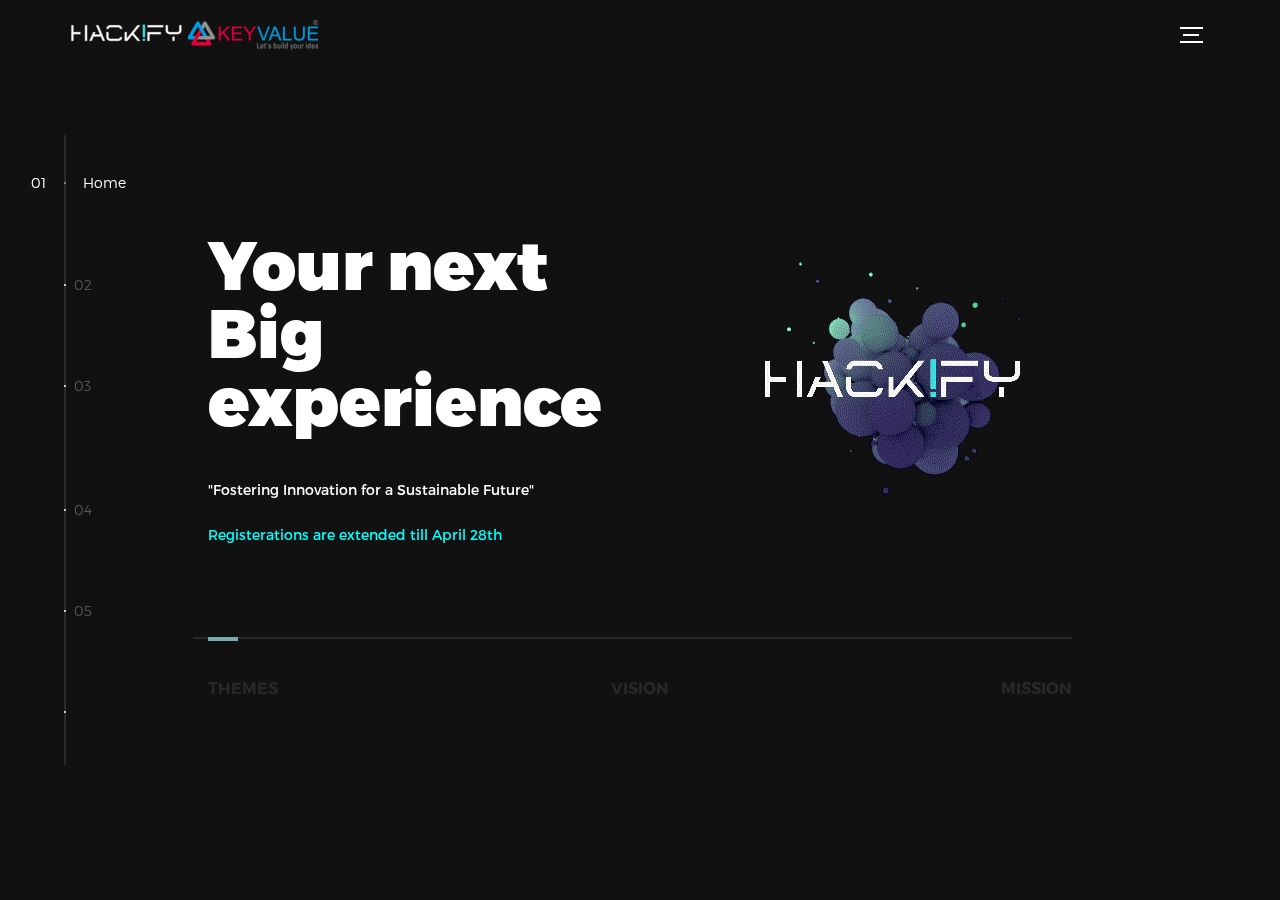
<file: index.html>
<!DOCTYPE html>
<html lang="en">
<head>
  <title>Hackify</title>
  <meta charset="utf-8">
  <meta name="viewport" content="width=device-width, initial-scale=1.0, maximum-scale=1.0, user-scalable=no" />
  <meta http-equiv="X-UA-Compatible" content="IE=edge">
  <link rel="stylesheet" href="assets/css/main.css">
  <link rel="stylesheet" href="assets/styles.css">
  <link rel="icon" href="assets/img/hackify-favicon.png" type="image/x-icon">
  <style>
    /* Add responsive styles here */
    @media (max-width: 767px) {
      .intro--banner img {
        display: none;
      }
      .intro--banner h1 {
        font-size: 2rem;
      }
      .intro--banner span {
        font-size: 1rem;
      }
      .work--lockup .slider {
        flex-direction: column;
      }
      .slider--item {
        width: 100%;
      }
      .about--banner img {
        display: none;
      }
      .contact--lockup {
        flex-direction: column;
      }
      .modal {
        width: 100%;
        margin-bottom: 1rem;
      }
      .time-line {
        width: 100%;
        padding: 1rem;
      }
      .container-a {
        width: 100%;
        padding: 0.5rem;
      }
    }
  </style>
</head>
<body>

<!-- notification for small viewports and landscape oriented smartphones -->
<div class="device-notification">
  <a class="device-notification--logo" href="theme.html">
    <img src="assets/img/hackifylogo.png" alt="Global">
    <p></p>
  </a>
  <p class="device-notification--message">about</p>
</div>
<div class="perspective effect-rotate-left">
  <div class="container"><div class="outer-nav--return"></div>
    <div id="viewport" class="l-viewport">
      <div class="l-wrapper">
        <header class="header">
          <a class="header--logo" href="#0">
            <img src="assets/img/hackifylogo.png" alt="Global">
            <img src="assets/img/ld_keyvalue.png" alt="keyvalue">
            <p></p>
          </a>
          <button class="header--cta cta">FAQ</button>
          <div class="header--nav-toggle">
            <span></span>
          </div>
        </header>
        <nav class="l-side-nav">
          <ul class="side-nav">
            <li class="is-active"><span>Home</span></li>
            <li><span>Sponsors</span></li>
            <li><span>What is Hackify</span></li>
            <li><span>Contact</span></li>
            <li><span>Time line</span></li>
            <li><span>FAQ</span></li>
          </ul>
        </nav>
        <ul class="l-main-content main-content">
          <li class="l-section section section--is-active">
            <div class="intro">
              <div class="intro--banner">
                <h1>Your next<br>Big<br>experience<br></h1>
                <span>"Fostering Innovation for a Sustainable Future"<br><br></span>
                <span style="color: cyan;">Registerations are extended till April 28th<br></span>
                <div 
                class="apply-button" 
                data-hackathon-slug="hacikfy" 
                data-button-theme="light"
                style="height: 44px; width: 312px"
                ></div>
                <img src="assets/img/Project3.gif" alt="Welcome" style="max-width: 100%; max-height: 100%; margin-left: auto; position: absolute;right: 20px; top: 50px;">
              </div>
              <div class="intro--options">
                <a href="theme.html">
                  <h3><Table>THEMES</Table></h3>
                </a>
                <a href="vision.html">
                  <h3>VISION</h3>
                </a>
                <a href="mission.html">
                  <h3>MISSION</h3>
                </a>
              </div>
            </div>
          </li>
          <li class="l-section section">
             <br><br>
            <h1 style="text-align: center;">TITLE SPONSOR</h1>
            <br><br>
              <img src="assets\img\keyvalue-logo (1).png" alt="KEYVALUE LOGO"  style="display: block; margin: 0 auto;">
            <div class="work">
              <h2 style="text-align: center;">SPONSORS</h2>
              <div class="work--lockup">
                <ul class="slider">
                  <li class="slider--item slider--item-left">
                    <a href="#0">
                      <div class="slider--item-image">
                        <img src="assets\img\Devfolio_Logo-White.png" alt="DEVFOLIO LOGO">
                      </div>
                      <p class="slider--item-title"></p>
                      <p class="slider--item-description"></p>
                    </a>
                  </li>
                  <li class="slider--item slider--item-center">
                    <a href="#0">
                      <div class="slider--item-image">
                        <img src="assets\img\Dark.png" alt="POLYGON LOGO">
                      </div>
                      <p class="slider--item-title"></p>
                      <p class="slider--item-description"></p>
                    </a>
                  </li>
                  <li class="slider--item slider--item-right">
                    <a href="#0">
                      <div class="slider--item-image">
                        <img src="assets/img/eth.png" alt="ETHINDIA LOGO">
                      </div>
                      <p class="slider--item-title"></p>
                      <p class="slider--item-description"></p>
                    </a>
                  </li>
                  
                </ul>
                <div class="slider--prev">
                  <svg version="1.1" id="Layer_1" xmlns="http://www.w3.org/2000/svg" xmlns:xlink="http://www.w3.org/1999/xlink" x="0px" y="0px"
                  viewBox="0 0 150 118" style="enable-background:new 0 0 150 118;" xml:space="preserve">
                  <g transform="translate(0.000000,118.000000) scale(0.100000,-0.100000)">
                    <path d="M561,1169C525,1155,10,640,3,612c-3-13,1-36,8-52c8-15,134-145,281-289C527,41,562,10,590,10c22,0,41,9,61,29
                    c55,55,49,64-163,278L296,510h575c564,0,576,0,597,20c46,43,37,109-18,137c-19,10-159,13-590,13l-565,1l182,180
                    c101,99,187,188,193,199c16,30,12,57-12,84C631,1174,595,1183,561,1169z"/>
                  </g>
                  </svg>
                </div>
                <div class="slider--next">
                  <svg version="1.1" id="Layer_1" xmlns="http://www.w3.org/2000/svg" xmlns:xlink="http://www.w3.org/1999/xlink" x="0px" y="0px" viewBox="0 0 150 118" style="enable-background:new 0 0 150 118;" xml:space="preserve">
                  <g transform="translate(0.000000,118.000000) scale(0.100000,-0.100000)">
                    <path d="M870,1167c-34-17-55-57-46-90c3-15,81-100,194-211l187-185l-565-1c-431,0-571-3-590-13c-55-28-64-94-18-137c21-20,33-20,597-20h575l-192-193C800,103,794,94,849,39c20-20,39-29,61-29c28,0,63,30,298,262c147,144,272,271,279,282c30,51,23,60-219,304C947,1180,926,1196,870,1167z"/>
                  </g>
                  </svg>
                </div>
              </div>
            </div>
          </li>
          <li class="l-section section">
            <div class="about">
              <div class="about--banner">
                <h2>What<br>is <br>Hackify<br></h2>
                <a href="theme.html"> <h4>Check out our THEMES</h4>
                  <span>
                    <svg version="1.1" id="Layer_1" xmlns="http://www.w3.org/2000/svg" xmlns:xlink="http://www.w3.org/1999/xlink" x="0px" y="0px" viewBox="0 0 150 118" style="enable-background:new 0 0 150 118;" xml:space="preserve">
                    <g transform="translate(0.000000,118.000000) scale(0.100000,-0.100000)">
                      <path d="M870,1167c-34-17-55-57-46-90c3-15,81-100,194-211l187-185l-565-1c-431,0-571-3-590-13c-55-28-64-94-18-137c21-20,33-20,597-20h575l-192-193C800,103,794,94,849,39c20-20,39-29,61-29c28,0,63,30,298,262c147,144,272,271,279,282c30,51,23,60-219,304C947,1180,926,1196,870,1167z"/>
                    </g>
                    </svg>
                  </span>
                </a>
                <p>
                  <br>
                  In a 36-hour offline event, IEDC MACE's first hackathon, Hackify,<br> gives student changemakers the tools they need to take on real-world problems<br> while encouraging innovation in line with UN SDGs and advancing sustainability and fairness.
                  <br>
                </p>
                <img src="assets/img/about-visual.png" alt="About Us">
              </div>
              <div class="about--options">
                <a href="iedc_mace.html">
                  <h3>IEDC MACE</h3>
                </a>
                <a href="#0">
                  <h3>EVENTS</h3>
                </a>
                <a href="#">
                  <h3>PRIZES</h3>
                </a>
              </div>
            </div>
          </li>
          <li class="l-section section">
            <div class="contact">
              <div class="contact--lockup">
                <div class="modal">
                  <div class="modal--information">
                    <p>LOCATION</p>
<!--                     <a href="mailto:ouremail@gmail.com">ouremail@gmail.com</a>
                    <a href="tel:+919496450365">+91 89 21 65 48 23</a> -->
                  </div>
                  <ul class="modal--options">
                    <li><a href="https://wa.me/9496450365">CONTACT WHATSAPP</a></li>
                    <li><a href="mailto:hackifymace@gmail.com ">CONTACT MAIL</a></li>
                    <li><a href="https://wa.me/9947051737">Contact Us</a></li>
                  </ul>
                </div>
              </div>
            </div>
          </li>
          <li class="l-section section">
            <style>
              .time-line {
                text-align: center;
                justify-content: center;
                margin: auto;
                width: 640px; 
                padding: 250px;
                color: white; 
              }
              </style>
              
            <div class="mapWrapper">
              <h2 style="text-align: center;">Timeline</h2>
              <h2></h2>
              <div class="row"><!--
             --><div class="itemBar"><!--
               --><div class="itemInfo">📝Registration/Abstract Submission Open</div><!--
               --><div class="itemDate">2nd April 2024</div><!--
             --></div><!--
             --><div class="itemBar"><div class="itemInfo">Registration Close</div><div class="itemDate">23rd April 2024</div></div><!--
             --><div class="itemBar"><div class="itemInfo">Abstract Submission Close</div><div class="itemDate">25th April 2024</div></div>
              </div>
              <div class="row"><!--
             --><div class="itemBar"><div class="itemInfo">Top 20 Shortlisted Teams</div><div class="itemDate">28th April 2024</div></div><!--
             --><div class="itemBar"><div class="itemInfo">Offline Hackthon Begins</div><div class="itemDate">3rd May 2024</div></div><!--
             --><div class="itemBar"><div class="itemInfo">Hackthon Ends</div><div class="itemDate">5th May 2024</div></div>
              </div>
              <div class="row"><!--
             --><div class="itemBar"><div class="itemInfo"></div><div class="itemDate"></div></div><!--
             --><div class="itemBar"><div class="itemInfo">🏆WINNERS ANNOUNCED</div><div class="itemDate">5th May 2024</div></div><!--
             --><div class="itemBar"><div class="itemInfo"></div><div class="itemDate"></div></div>
              </div>
              
            </div>
          </li>
          <li class="l-section section">
             
            <style>
              @import url('https://fonts.googleapis.com/css?family=Hind:300,400&display=swap');

/* $bg: #ffffff;
$text: #7288a2;
$gray: #4d5974;
$lightgray: #e5e5e5;
$blue: #03b5d2; */

 * {
  box-sizing: border-box;
  &::before, &::after {
    box-sizing: border-box;
  }
} 
/* container {
margin: 0 auto;
  padding: 10rem;
  width: 48rem;
} */

.container-a{
        width: 100%;
        height: 100%;
        /* resize: both;
         overflow: auto;   */
          overflow: hidden;
        max-width: 100%;
        max-height: 100%;
         box-sizing: border-box; 
         margin: 0 auto;
        padding: 1rem;
        width: 100rem; 
        position: relative; /* Added */
}
.container-a:hover {
        cursor: pointer;
    }
 .accordion {
  .accordion-item {
    border-bottom: 1px solid #e5e5e5;
    button[aria-expanded='true'] {
      border-bottom: 0px solid #03b5d2; ;
    }
  } 
  button {
    position: relative;
    display: block;
    text-align: left;
    width: 100%;
    padding: 5em 10em;
    color: #7288a2;
    font-size: 1.15rem;
    font-weight: 400;
    border: none;
    background: none;
    outline: none;
    &:hover, &:focus {
      cursor: pointer;
      color: #03b5d2; ;
      &::after {
        cursor: pointer;
        color: #03b5d2;
        border: 1px solid #03b5d2;
      }
    }
    /* .accordion-title {
      padding: 1em 1.5em 1em 0;
    } */
    .icon {
      display: inline-block;
      position: absolute;
      top: 18px;
      right: 0;
      width: 22px;
      height: 22px;
      border: 1px solid;
      border-radius: 22px;
      &::before {
        display: block;
        position: absolute;
        content: '';
        top: 9px;
        left: 5px;
        width: 10px;
        height: 2px;
        background: currentColor;
      }
      &::after {
        display: block;
        position: absolute;
        content: '';
        top: 5px;
        left: 9px;
        width: 2px;
        height: 10px;
        background: currentColor;
      }
    }
  }
  button[aria-expanded='true'] {
    color: #03b5d2;
    .icon {
      &::after {
        width: 0;
      }
    }
    + .accordion-content {
      opacity: 1;
      max-height: 22em;
      transition: all 50ms ;
      will-change: opacity, max-height;
    }
  }
  .accordion-content {
    opacity: 0;
    max-height: 0;
    overflow: hidden;
    transition: opacity 200ms, max-height 200ms ;
    will-change: opacity, max-height;
    p {
      font-size: 1rem;
      font-weight: 100;
      margin: 2em 0;
      padding-left: 50px;
    }
  }
}

            </style>
            <div class="container-a" id="resizeContainer">
          
              <div>
                <h2 style="text-align: center;" >Frequently Asked Questions</h2>
                <div class="accordion">
                  <div class="accordion-item">
                    <button id="accordion-button-1" aria-expanded="false"><span class="accordion-title" >What is Hackify?</span><span class="icon" aria-hidden="true"></span></button>
                    <div class="accordion-content">
                      <p>In response to the pressing need for innovative
                                          solutions to global challenges, the Innovation &
Entrepreneurship Development Centre (IEDC) of
MACE proudly presents its flagship national-level
hackathon, Hackify. This 36-hour offline event is
intended to be held from Friday, May 3rd, 2024, at
8:00 PM IST to Sunday, May 5th, 2024, at 8:00 AM IST.
Hackify will be a theme-based hackathon, focusing on
global challenges. This intensive event aims to
cultivate a spirit of innovation and entrepreneurship
in students. Participants will collaborate, develop
prototypes, and refine their ideas with guidance from
mentors. The judging criteria will give weightage to
the business plan and prototype development of each
team</p>
                    </div>
                  </div>   
                    <button> 
                          <a href=faq.html style="color: azure;">READ MORE...</a>
                          <span class="btn-background"></span>
                        </button>
<!--                     <div >
                      <div class="accordion">
                        <div class="accordion-item">
                          <button id="accordion-button-1" aria-expanded="false"><span class="accordion-title" >Is there any kind of support provided for project development?</span><span class="icon" aria-hidden="true"></span></button>
                          <div class="accordion-content">
                            <p>&nbsp Yes, mentors are allocated for each team.</p>
                          </div>
                        </div>   -->

                        
                        
            </div>
          </li>
        </ul>
      </div>
    </div>
  </div>
  <ul class="outer-nav">
    <li class="is-active">Home</li>
    <li>sponsors</li>
    <li>what is Hackify</li>
    <li>Contact</li>
    <li>Timeline</li>
    <li>FAQ</li></li>
  </ul>
</div>
<script>
  const items = document.querySelectorAll(".accordion button");

function toggleAccordion() {
  const itemToggle = this.getAttribute('aria-expanded');
  
  for (i = 0; i < items.length; i++) {
    items[i].setAttribute('aria-expanded', 'false');
  }
  
  if (itemToggle == 'false') {
    this.setAttribute('aria-expanded', 'true');
  }
}
items.forEach(item => item.addEventListener('click', toggleAccordion));
</script>
<script>
  const container = document.getElementById('resizeContainer');
  let isResizing = false;
  let initialX;
  let initialWidth;

  container.addEventListener('mousedown', (e) => {
      isResizing = true;
      initialX = e.clientX;
      initialWidth = parseFloat(getComputedStyle(container, null).getPropertyValue('width'));
  });

  document.addEventListener('mousemove', (e) => {
      if (isResizing) {
          const width = initialWidth + (e.clientX - initialX);
          container.style.width = width + 'px';
      }
  });

  document.addEventListener('mouseup', () => {
      isResizing = false;
  });
</script>
<script src="https://ajax.googleapis.com/ajax/libs/jquery/2.2.4/jquery.min.js"></script>
<script>window.jQuery || document.write('<script src="assets/js/vendor/jquery-2.2.4.min.js"><\/script>')</script>
<script src="assets/js/functions-min.js"></script>
<script defer async src="https://apply.devfolio.co/v2/sdk.js"></script>
</body>
</html>




<!-- Rest of the code remains the same -->
</file>
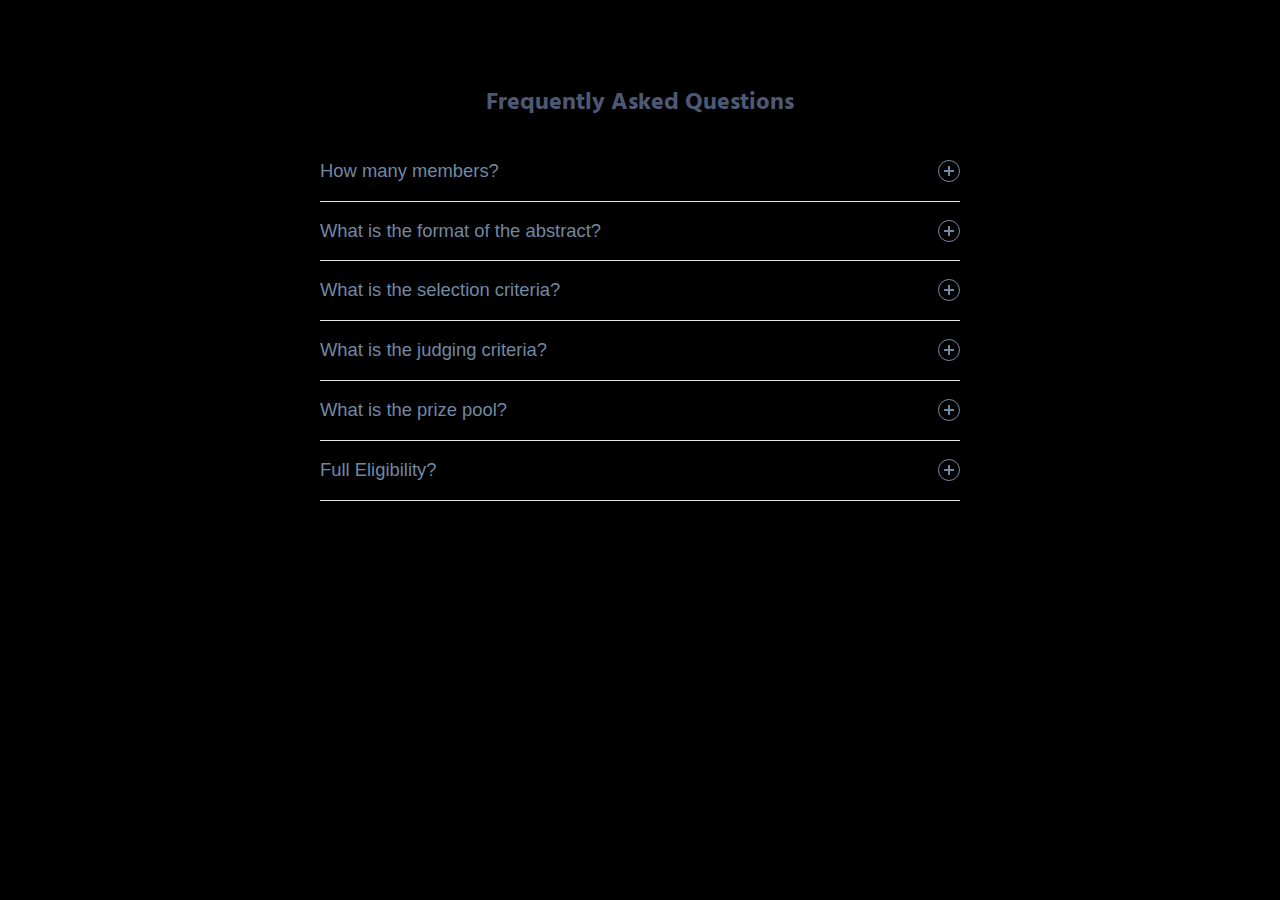
<file: faq.html>
<!DOCTYPE html>
<html lang="en">
<head>
    <meta charset="UTF-8">
    <meta name="viewport" content="width=device-width, initial-scale=1.0">
    <title>Read more...</title>
    <link rel="stylesheet" href="assets/styles.css">
  <link rel="icon" href="assets/img/hackify-favicon.png" type="image/x-icon">
</head>
<body>
    <style>
        @import url('https://fonts.googleapis.com/css?family=Hind:300,400&display=swap');

/* $bg: #fff;
$text: #7288a2;
$gray: #4d5974;
$lightgray: #e5e5e5;
$blue: #03b5d2; */

* {
  box-sizing: border-box;
  &::before, &::after {
    box-sizing: border-box;
  }
}

body {
  margin: 0;
  padding: 0;
  font-family: 'Hind', sans-serif;
  background: #000;
  color: #4d5974;
  display: flex;
  min-height: 100vh;
}

.container {
  margin: 0 auto;
  padding: 4rem;
  width: 48rem;
}

.accordion {
  .accordion-item {
    border-bottom: 1px solid #e5e5e5;
    button[aria-expanded='true'] {
      border-bottom: 1px solid #03b5d2;
    }
  }
  button {
    position: relative;
    display: block;
    text-align: left;
    width: 100%;
    padding: 1em 0;
    color: #7288a2;
    font-size: 1.15rem;
    font-weight: 400;
    border: none;
    background: none;
    outline: none;
    &:hover, &:focus {
      cursor: pointer;
      color: #03b5d2;
      &::after {
        cursor: pointer;
        color: #03b5d2;
        border: 1px solid #03b5d2;
      }
    }
    .accordion-title {
      padding: 1em 1.5em 1em 0;
    }
    .icon {
      display: inline-block;
      position: absolute;
      top: 18px;
      right: 0;
      width: 22px;
      height: 22px;
      border: 1px solid;
      border-radius: 22px;
      &::before {
        display: block;
        position: absolute;
        content: '';
        top: 9px;
        left: 5px;
        width: 10px;
        height: 2px;
        background: currentColor;
      }
      &::after {
        display: block;
        position: absolute;
        content: '';
        top: 5px;
        left: 9px;
        width: 2px;
        height: 10px;
        background: currentColor;
      }
    }
  }
  button[aria-expanded='true'] {
    color: #03b5d2;
    .icon {
      &::after {
        width: 0;
      }
    }
    + .accordion-content {
      opacity: 1;
      max-height: 22em;
      transition: all 200ms linear;
      will-change: opacity, max-height;
    }
  }
  .accordion-content {
    opacity: 0;
    max-height: 0;
    overflow: hidden;
    transition: opacity 200ms linear, max-height 200ms linear;
    will-change: opacity, max-height;
    p {
      font-size: 1rem;
      font-weight: 300;
      margin: 2em 0;
    }
  }
}
    </style>
    <div class="container">
        <div >
            <h2 style="text-align: center;">Frequently Asked Questions</h2>
            <div class="accordion">
              <div class="accordion-item">
                <button id="accordion-button-1" aria-expanded="false"><span class="accordion-title" >How many members?</span><span class="icon" aria-hidden="true"></span></button>
                <div class="accordion-content">
                  <p>2-4 members</p>
                  
                </div>
              </div> 
                  
              <div >
                <div class="accordion">
                  <div class="accordion-item">
                    <button id="accordion-button-1" aria-expanded="false"><span class="accordion-title" >What is the format of the abstract?</span><span class="icon" aria-hidden="true"></span></button>
                    <div class="accordion-content">
                      <p>Abstracts should be no more than 300 words and should clearly outline:<br>
                        ●	Team name<br>
                        ●	Proposed solution and its alignment with the SDG theme<br>
                        ●	Skills and experience of team members<br>
                        ●	Expected deliverables<br>
                        </p>
                    </div>
                  </div> 

                  <div >
                    <div class="accordion">
                      <div class="accordion-item">
                        <button id="accordion-button-1" aria-expanded="false"><span class="accordion-title" >What is the selection criteria?</span><span class="icon" aria-hidden="true"></span></button>
                        <div class="accordion-content">
                          <p>A selection committee will review all submitted abstracts based on:<br>
                            ●	Creativity and innovation of the proposed solution<br>
                            ●	Relevance to the hackathon theme and SDGs<br>
                            ●	Feasibility of developing a prototype within the timeframe<br>
                            ●	Team composition and skillset<br>
                            </p>
                        </div>
                      </div>

                      <div >
                        <div class="accordion">
                          <div class="accordion-item">
                            <button id="accordion-button-1" aria-expanded="false"><span class="accordion-title" >What is the judging criteria?</span><span class="icon" aria-hidden="true"></span></button>
                            <div class="accordion-content">
                              <p>A distinguished panel of judges comprising industry experts, academics, and entrepreneurs will evaluate the final projects. Their decision will be final. Projects will be evaluated based on a predefined set of criteria, with equal weightage given to:<br>
                                ●	Business Plan: Clarity, feasibility, and scalability of the proposed solution.<br>
                                ●	Prototype Development: Functionality, user interface, and adherence to the theme.<br>
                                ●	Product Management Skills: Teamwork, communication, and presentation of the project.<br>
                                ●	Social Impact: Potential of the solution to address the chosen SDG and contribute to a sustainable future.<br>
                                </p>
                            </div>
                          </div>


                          <div >
                            <div class="accordion">
                              <div class="accordion-item">
                                <button id="accordion-button-1" aria-expanded="false"><span class="accordion-title" >What is the prize pool?</span><span class="icon" aria-hidden="true"></span></button>
                                <div class="accordion-content">
                                  <p>
                                    60,000
                                 </p>
                                </div>
                              </div>


                              <div >
                                <div class="accordion">
                                  <div class="accordion-item">
                                    <button id="accordion-button-1" aria-expanded="false"><span class="accordion-title" >Full Eligibility?</span><span class="icon" aria-hidden="true"></span></button>
                                    <div class="accordion-content">
                                      <p>
                                        B-TECH,B.E,M.E,M.TECH,MCA,MSc(Any Stream,Any Semester/YEAR)
                                     </p>
                                    </div>
                                  </div>                            
          
    </div>
    <script>
        const items = document.querySelectorAll(".accordion button");
      
      function toggleAccordion() {
        const itemToggle = this.getAttribute('aria-expanded');
        
        for (i = 0; i < items.length; i++) {
          items[i].setAttribute('aria-expanded', 'false');
        }
        
        if (itemToggle == 'false') {
          this.setAttribute('aria-expanded', 'true');
        }
      }
      items.forEach(item => item.addEventListener('click', toggleAccordion));
      </script>
</body>
</html>
</file>
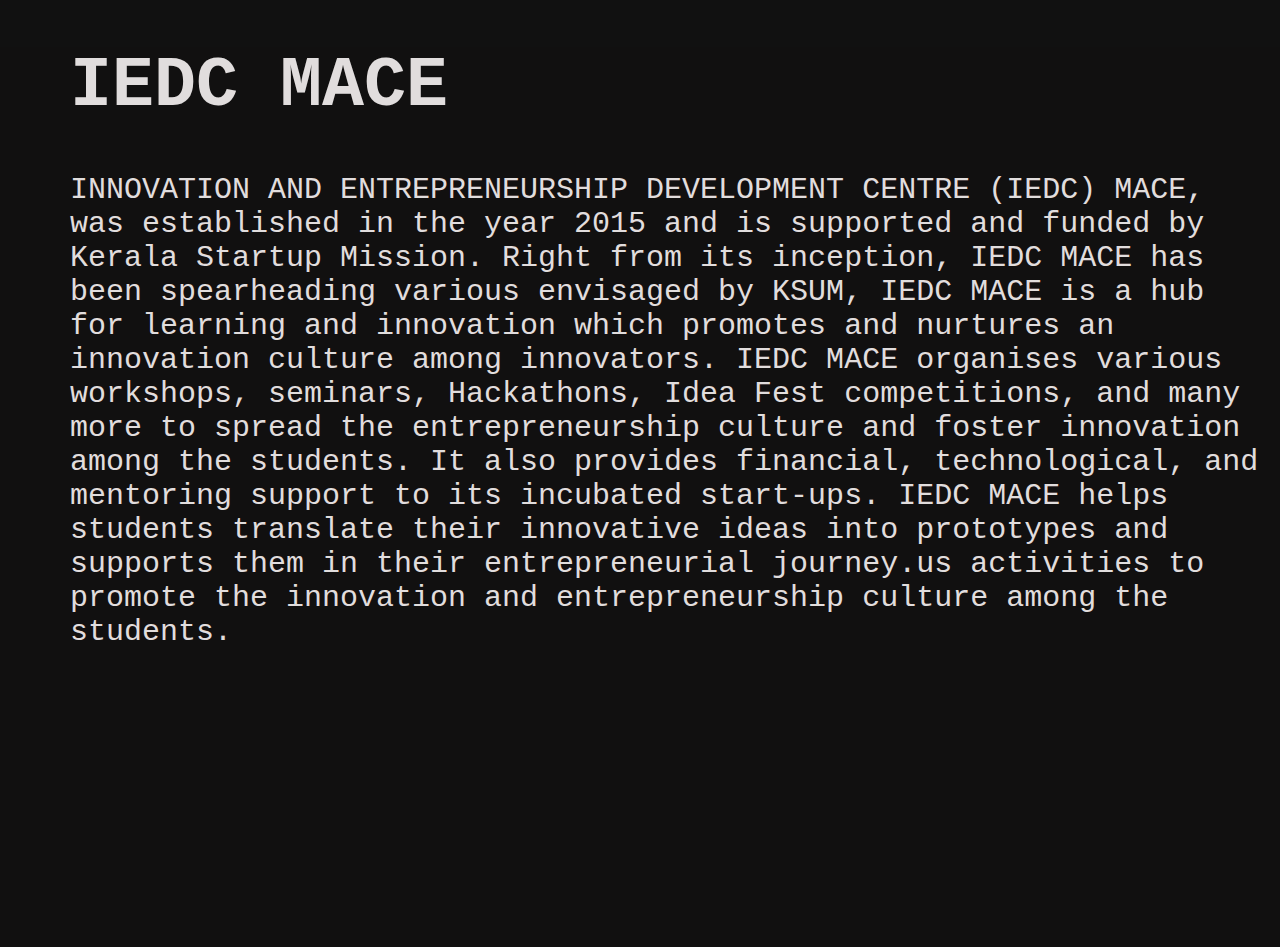
<file: iedc_mace.html>
<!DOCTYPE html>
<html lang="en">
<head>
<meta charset="UTF-8">
<meta name="viewport" content="width=device-width, initial-scale=1.0">
<title>IEDC-MACE</title>
<link rel="stylesheet" href="assets/styles.css">
  <link rel="icon" href="assets/img/hackify-favicon.png" type="image/x-icon">
<style>
    body {
        background-color: #111010;
        color: rgb(225, 221, 221);
        font-family: monospace;
        margin: 0;
        padding: 0;
    }
    .content {
        margin: 20px;
    }
    h1 {
        font-size: 70px;
        text-align: left; /* Align heading to the left */
        padding-left: 50px; /* Add left padding */
    }
    p {
        font-size: 30px;
        text-align: left;
        padding-left: 50px;
    }
</style>
</head>
<body>
    <div class="content">
        <h1>IEDC MACE</h1>
        <p>INNOVATION AND ENTREPRENEURSHIP DEVELOPMENT CENTRE (IEDC) MACE, was established in the year 2015 and is supported and funded by Kerala Startup Mission. Right from its inception, IEDC MACE has been spearheading various envisaged by KSUM, IEDC MACE is a hub for learning and innovation which promotes and nurtures an innovation culture among innovators. IEDC MACE organises various workshops, seminars, Hackathons, Idea Fest competitions, and many more to spread the entrepreneurship culture and foster innovation among the students. It also provides financial, technological, and mentoring support to its incubated start-ups. IEDC MACE helps students translate their innovative ideas into prototypes and supports them in their entrepreneurial journey.us activities to promote the innovation and entrepreneurship culture among the students.</p>
    </div>
</body>
</html>
</file>
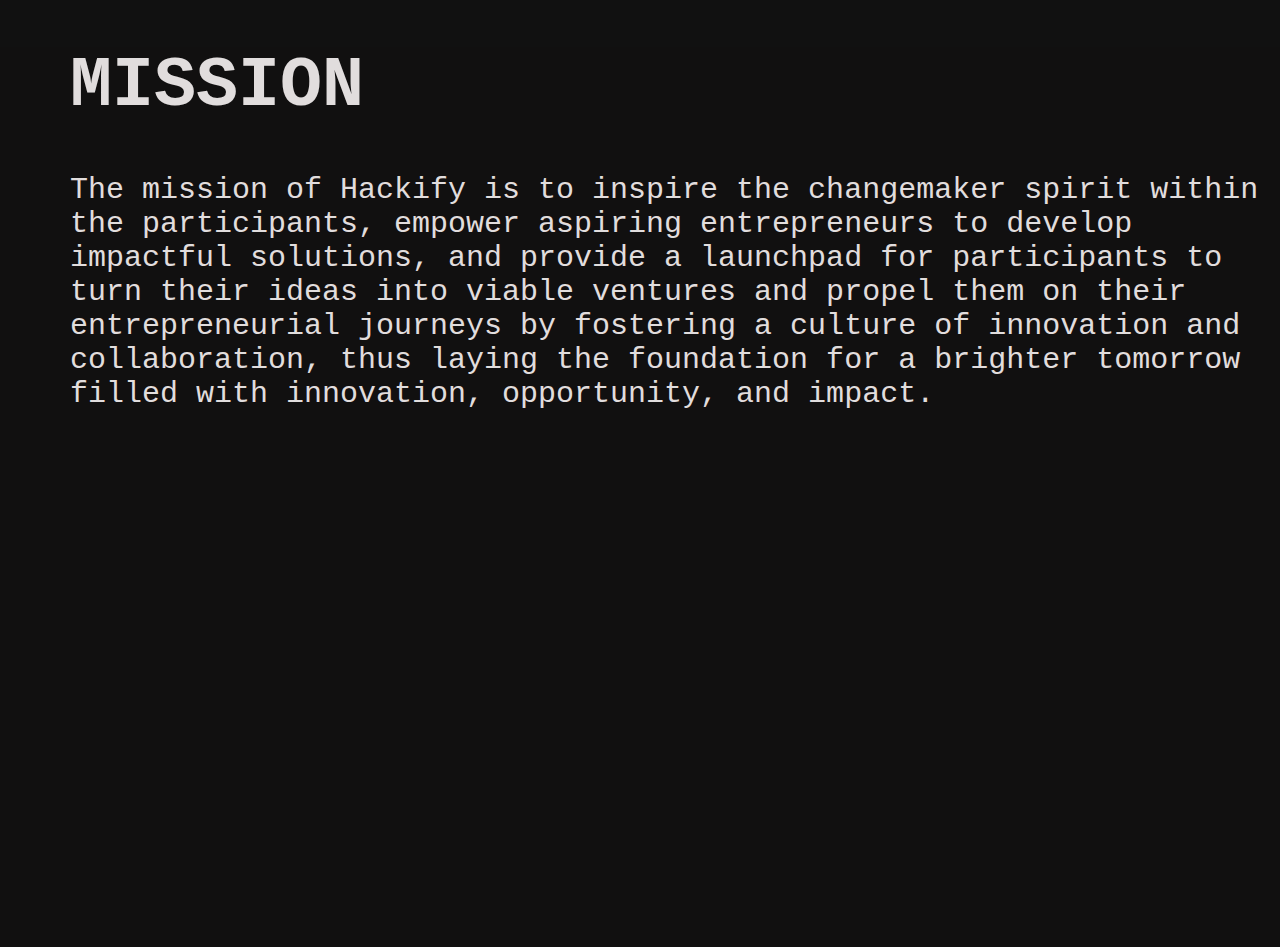
<file: mission.html>
<!DOCTYPE html>
<html lang="en">
<head>
<meta charset="UTF-8">
<meta name="viewport" content="width=device-width, initial-scale=1.0">
<title>MISSION</title>
<link rel="stylesheet" href="assets/styles.css">
  <link rel="icon" href="assets/img/hackify-favicon.png" type="image/x-icon">
<style>
    body {
        background-color: #111010;
        color: rgb(225, 221, 221);
        font-family:monospace;
        margin: 0;
        padding: 0;
    }
    .content {
        margin: 20px;
    }
    h1 {
        font-size: 70px;
        text-align: left; /* Align heading to the left */
        padding-left: 50px; /* Add left padding */
    }
    p {
        font-size: 30px;
        text-align: left;
        padding-left: 50px;
    }
</style>
</head>
<body>
    <div class="content">
        <h1>MISSION</h1>
        <p>The mission of Hackify is to inspire the changemaker spirit within the participants, empower aspiring entrepreneurs to develop impactful solutions, and provide a launchpad for participants to turn their ideas into viable ventures and propel them on their entrepreneurial journeys by fostering a culture of innovation and collaboration, thus laying the foundation for a brighter tomorrow filled with innovation, opportunity, and impact.</p>
    </div>
</body>
</html>
</file>
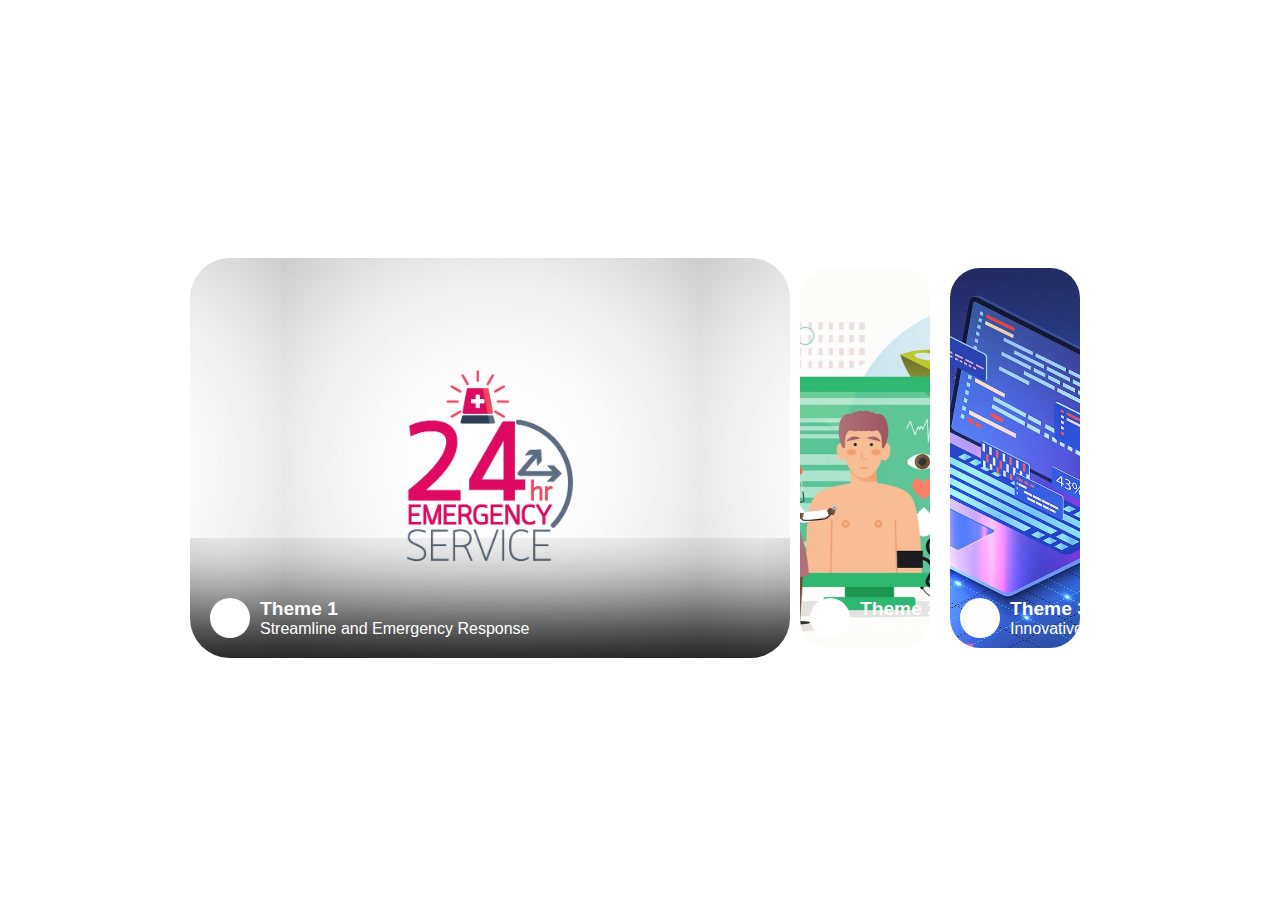
<file: theme.html>
<!DOCTYPE html>
<html lang="en">
<head>
    <meta charset="UTF-8">
    <meta name="viewport" content="width=device-width, initial-scale=1.0">
    <title>Theme Page</title>
    <link rel="stylesheet" href="styles.css">
    <link rel="icon" href="assets/img/hackify-favicon.png" type="image/x-icon">
</head>

<body>
   
  <div class="options">
    <div class="option active" style="--optionBackground:url(appunni.jpg);">
       <div class="shadow"></div>
       <div class="label">
          <div class="icon">
             <i class="fas fa-walking"></i>
          </div>
          <div class="info">
             <div class="main">Theme 1</div>
             <div class="sub">Streamline and Emergency Response</div>
          </div>
       </div>
    </div>
    <div class="option" style="--optionBackground:url(assets/img/2.jpg);">
       <div class="shadow"></div>
       <div class="label">
          <div class="icon">
             <i class="fas fa-snowflake"></i>
          </div>
          <div class="info">
             <div class="main">Theme 2</div>
             <div class="sub">Remote medical care</div>
          </div>
       </div>
    </div>
    <div class="option" style="--optionBackground:url(assets/img/3.jpg);">
       <div class="shadow"></div>
       <div class="label">
          <div class="icon">
             <i class="fas fa-tree"></i>
          </div>
          <div class="info">
             <div class="main">Theme 3</div>
             <div class="sub">Innovative tech solutions in mental health</div>
          </div>
       </div>
    </div>
 </div>
 <script src="https://code.jquery.com/jquery-3.6.0.min.js"></script>
 <script src="https://cdnjs.cloudflare.com/ajax/libs/OwlCarousel2/2.3.4/owl.carousel.min.js"></script>
 <script src="script.js"></script>
</body>
</html>
</file>
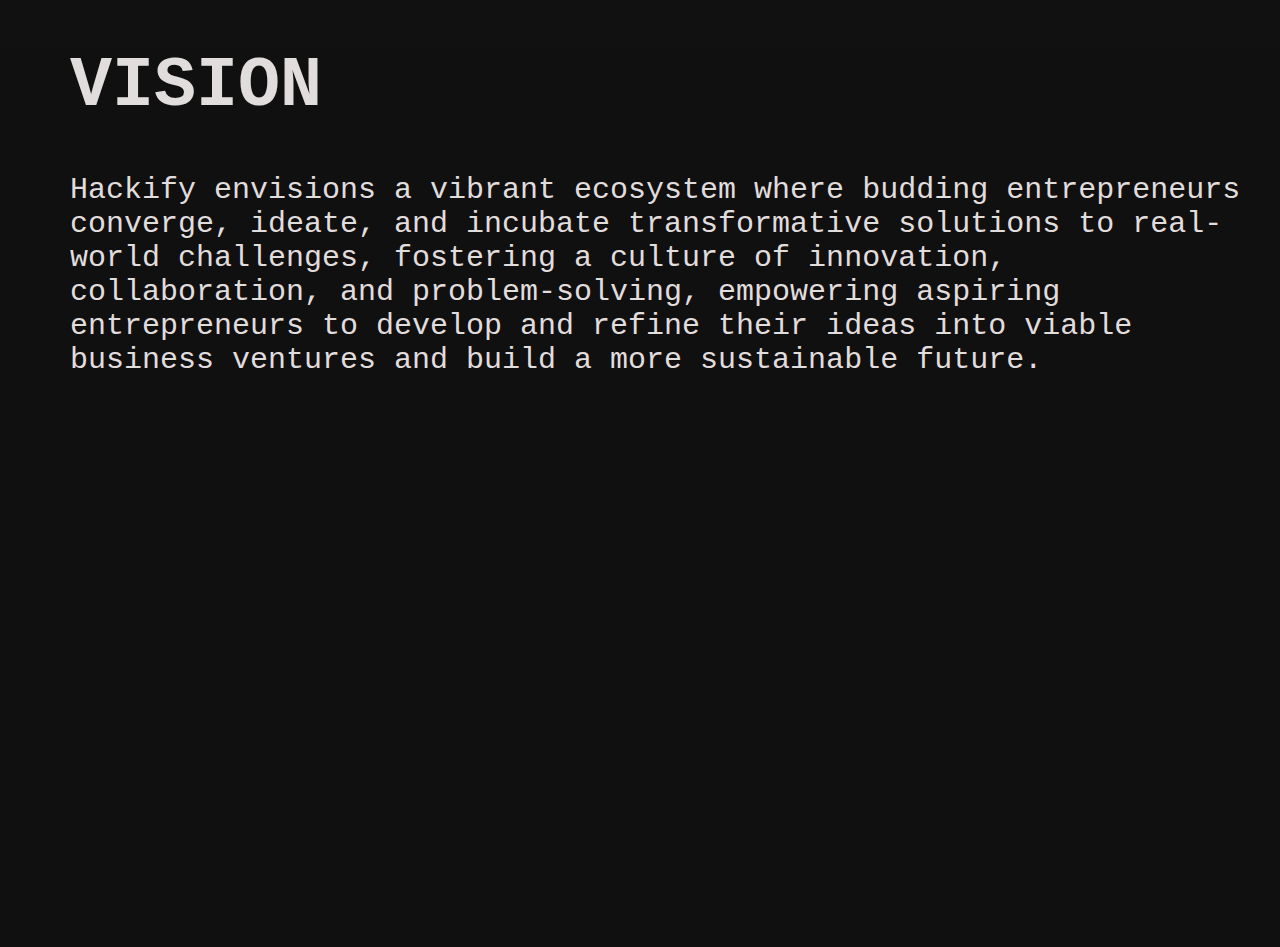
<file: vision.html>
<!DOCTYPE html>
<html lang="en">
<head>
<meta charset="UTF-8">
<meta name="viewport" content="width=device-width, initial-scale=1.0">
<title>VISION</title>
<link rel="stylesheet" href="assets/styles.css">
  <link rel="icon" href="assets/img/hackify-favicon.png" type="image/x-icon">
<style>
    body {
        background-color: #111010;
        color: rgb(225, 221, 221);
        font-family:monospace;
        margin: 0;
        padding: 0;
    }
    .content {
        margin: 20px;
    }
    h1 {
        font-size: 70px;
        text-align: left; /* Align heading to the left */
        padding-left: 50px; /* Add left padding */
    }
    p {
        font-size: 30px;
        text-align: left;
        padding-left: 50px;
    }
</style>
</head>
<body>
    <div class="content">
        <h1>VISION</h1>
        <p>Hackify envisions a vibrant ecosystem where budding entrepreneurs converge, ideate, and incubate transformative solutions to real-world challenges, fostering a culture of innovation, collaboration, and problem-solving, empowering aspiring entrepreneurs to develop and refine their ideas into viable business ventures and build a more sustainable future.</p>
    </div>
</body>
</html>
</file>
<file: assets/css/main.css>
@font-face{font-family:'Montserrat';src:url("fonts/Montserrat-Black.eot");src:local("☺"),url("fonts/Montserrat-Black.woff") format("woff"),url("fonts/Montserrat-Black.ttf") format("truetype"),url("fonts/Montserrat-Black.svg") format("svg");font-weight:900;font-style:normal}@font-face{font-family:'Montserrat';src:url("fonts/Montserrat-Bold.eot");src:local("☺"),url("fonts/Montserrat-Bold.woff") format("woff"),url("fonts/Montserrat-Bold.ttf") format("truetype"),url("fonts/Montserrat-Bold.svg") format("svg");font-weight:700;font-style:normal}@font-face{font-family:'Montserrat';src:url("fonts/Montserrat-Regular.eot");src:local("☺"),url("fonts/Montserrat-Regular.woff") format("woff"),url("fonts/Montserrat-Regular.ttf") format("truetype"),url("fonts/Montserrat-Regular.svg") format("svg");font-weight:400;font-style:normal}@font-face{font-family:'Montserrat';src:url("fonts/Montserrat-Light.eot");src:local("☺"),url("fonts/Montserrat-Light.woff") format("woff"),url("fonts/Montserrat-Light.ttf") format("truetype"),url("fonts/Montserrat-Light.svg") format("svg");font-weight:300;font-style:normal}/*! normalize.css v3.0.2 | MIT License | git.io/normalize */html{font-family:sans-serif;-ms-text-size-adjust:100%;-webkit-text-size-adjust:100%}body{margin:0}article,aside,details,figcaption,figure,footer,header,hgroup,main,menu,nav,section,summary{display:block}audio,canvas,progress,video{display:inline-block;vertical-align:baseline}audio:not([controls]){display:none;height:0}[hidden],template{display:none}a{background-color:transparent}a:active,a:hover{outline:0}abbr[title]{border-bottom:1px dotted}b,strong{font-weight:bold}dfn{font-style:italic}h1{font-size:2em;margin:0.67em 0}mark{background:#ff0;color:#0c0c0c}small{font-size:80%}sub,sup{font-size:75%;line-height:0;position:relative;vertical-align:baseline}sup{top:-0.5em}sub{bottom:-0.25em}img{border:0}svg:not(:root){overflow:hidden}figure{margin:1em 40px}hr{box-sizing:content-box;height:0}pre{overflow:auto}code,kbd,pre,samp{font-family:monospace, monospace;font-size:1em}button,input,optgroup,select,textarea{color:inherit;font:inherit;margin:0}button{overflow:visible}button,select{text-transform:none}button,html input[type="button"],input[type="reset"],input[type="submit"]{-webkit-appearance:button;cursor:pointer}button[disabled],html input[disabled]{cursor:default}button::-moz-focus-inner,input::-moz-focus-inner{border:0;padding:0}input{line-height:normal}input[type="checkbox"],input[type="radio"]{box-sizing:border-box;padding:0}input[type="number"]::-webkit-inner-spin-button,input[type="number"]::-webkit-outer-spin-button{height:auto}input[type="search"]{-webkit-appearance:textfield;box-sizing:content-box}input[type="search"]::-webkit-search-cancel-button,input[type="search"]::-webkit-search-decoration{-webkit-appearance:none}fieldset{border:1px solid #c0c0c0;margin:0 2px;padding:0.35em 0.625em 0.75em}legend{border:0;padding:0}textarea{overflow:auto}optgroup{font-weight:bold}table{border-collapse:collapse;border-spacing:0}td,th{padding:0}::-moz-selection{background:#FFF498}::selection{background:#FFF498}::-moz-selection{background:#FFF498}img::-moz-selection{background:transparent}img::selection{background:transparent}img::-moz-selection{background:transparent}body{-webkit-tap-highlight-color:#FFF498}body{background-color:#0c0c0c;font-size:14px;line-height:1.6;font-family:"Montserrat",sans-serif;color:#fff;-webkit-font-smoothing:antialiased;-webkit-text-size-adjust:100%}.l-viewport{position:relative;width:100%;height:100vh;box-shadow:0 0 45px 5px #0c0c0c;overflow:hidden}.l-wrapper{position:relative;width:1440px;max-width:90%;height:100%;margin:0 auto}.l-side-nav{position:absolute;left:0;display:-webkit-box;display:-webkit-flex;display:-ms-flexbox;display:flex;height:100%;-webkit-box-align:center;-webkit-align-items:center;-ms-flex-align:center;align-items:center}.l-side-nav::before{content:"";position:absolute;top:50%;left:0;-webkit-transform:translateY(-50%);transform:translateY(-50%);width:2px;height:70%;max-height:750px;background-color:#555;opacity:.35;z-index:10}@media (max-width: 1180px){.l-side-nav{display:none}}.l-main-content{position:relative;width:100%;height:100%;margin:0;padding:0;list-style:none}.l-section{position:absolute;width:100%;height:100%}.device-notification{display:none;position:fixed;top:0;left:0;width:100%;height:100%;-webkit-box-orient:vertical;-webkit-box-direction:normal;-webkit-flex-direction:column;-ms-flex-direction:column;flex-direction:column;-webkit-box-align:center;-webkit-align-items:center;-ms-flex-align:center;-ms-grid-row-align:center;align-items:center;-webkit-box-pack:center;-webkit-justify-content:center;-ms-flex-pack:center;justify-content:center;background-color:#0c0c0c;z-index:12}.device-notification--logo{display:-webkit-box;display:-webkit-flex;display:-ms-flexbox;display:flex;-webkit-box-align:center;-webkit-align-items:center;-ms-flex-align:center;align-items:center;text-decoration:none;color:#fff}.device-notification--logo p{margin:0 0 0 10px;font-size:16px;font-weight:700;text-transform:uppercase}.device-notification--message{width:70%;margin:30px 0 0 0;font-weight:700;text-align:center}@media (max-width: 767px) and (min-width: 601px) and (max-height: 680px){.device-notification{display:-webkit-box;display:-webkit-flex;display:-ms-flexbox;display:flex}}@media (max-width: 600px) and (min-width: 480px) and (max-height: 580px){.device-notification{display:-webkit-box;display:-webkit-flex;display:-ms-flexbox;display:flex}}@media (max-width: 736px) and (min-width: 360px) and (orientation: landscape){.device-notification{display:-webkit-box;display:-webkit-flex;display:-ms-flexbox;display:flex}}@media(max-width: 359px){.device-notification{display:-webkit-box;display:-webkit-flex;display:-ms-flexbox;display:flex}}.section{opacity:0;visibility:hidden;-webkit-transition:opacity .4s ease-in-out,visibility 0s .4s;transition:opacity .4s ease-in-out,visibility 0s .4s}.section--is-active{opacity:1;visibility:visible;z-index:1;-webkit-transition:opacity .4s ease-in-out .4s;transition:opacity .4s ease-in-out .4s}.section--next{-webkit-transform:translateY(-45px);transform:translateY(-45px);-webkit-transition:-webkit-transform .4s ease-in-out;transition:-webkit-transform .4s ease-in-out;transition:transform .4s ease-in-out;transition:transform .4s ease-in-out, -webkit-transform .4s ease-in-out}.section--prev{-webkit-transform:translateY(45px);transform:translateY(45px);-webkit-transition:-webkit-transform .4s ease-in-out;transition:-webkit-transform .4s ease-in-out;transition:transform .4s ease-in-out;transition:transform .4s ease-in-out, -webkit-transform .4s ease-in-out}.header{position:absolute;top:0;left:0;display:-webkit-box;display:-webkit-flex;display:-ms-flexbox;display:flex;width:100%;height:70px;-webkit-box-align:center;-webkit-align-items:center;-ms-flex-align:center;align-items:center;-webkit-box-pack:justify;-webkit-justify-content:space-between;-ms-flex-pack:justify;justify-content:space-between;z-index:10}.header--logo{display:-webkit-box;display:-webkit-flex;display:-ms-flexbox;display:flex;-webkit-box-align:center;-webkit-align-items:center;-ms-flex-align:center;align-items:center;text-decoration:none;color:#fff}.header--logo p{margin:0 0 0 10px;font-size:16px;font-weight:700;text-transform:uppercase}.header--nav-toggle{display:-webkit-box;display:-webkit-flex;display:-ms-flexbox;display:flex;width:50px;height:50px;-webkit-box-orient:vertical;-webkit-box-direction:normal;-webkit-flex-direction:column;-ms-flex-direction:column;flex-direction:column;-webkit-box-align:center;-webkit-align-items:center;-ms-flex-align:center;align-items:center;-webkit-box-pack:center;-webkit-justify-content:center;-ms-flex-pack:center;justify-content:center;cursor:pointer}.header--nav-toggle span,.header--nav-toggle::before,.header--nav-toggle::after{content:"";position:relative;width:16px;height:2px;background-color:#fff}.header--nav-toggle::before{bottom:5px;width:23px}.header--nav-toggle::after{top:5px;width:23px}.header--cta{position:absolute;top:50%;left:50%;-webkit-transform:translate(-50%, -50%);transform:translate(-50%, -50%);padding:0 20px;line-height:30px;text-decoration:none;color:#fff;font-weight:700;text-transform:uppercase;background-color:#75abad;border:none;opacity:0;visibility:hidden;-webkit-transition:opacity .4s ease-in-out,visibility 0s .4s;transition:opacity .4s ease-in-out,visibility 0s .4s}.header--cta:focus{outline:none}.header--cta.is-active{opacity:1;visibility:visible;-webkit-transition:opacity .4s ease-in-out .4s;transition:opacity .4s ease-in-out .4s}@media (max-width: 767px){.header--cta{display:none}}.side-nav{position:relative;display:-webkit-box;display:-webkit-flex;display:-ms-flexbox;display:flex;width:100px;height:70%;max-height:750px;-webkit-box-orient:vertical;-webkit-box-direction:normal;-webkit-flex-direction:column;-ms-flex-direction:column;flex-direction:column;-webkit-justify-content:space-around;-ms-flex-pack:distribute;justify-content:space-around;margin:0;padding:0;list-style-position:inside;z-index:10}.side-nav>li{position:relative;top:-5px;color:#fff;font-size:6px;cursor:pointer}.side-nav>li span{position:relative;top:3px;left:10px;color:#fff;font-size:14px;font-weight:300;opacity:0;visibility:hidden}.side-nav>li::before{position:absolute;top:3px;left:10px;color:#555;font-size:14px;font-weight:300}.side-nav li:nth-child(1)::before{content:"01"}.side-nav li:nth-child(2)::before{content:"02"}.side-nav li:nth-child(3)::before{content:"03"}.side-nav li:nth-child(4)::before{content:"04"}.side-nav li:nth-child(5)::before{content:"05"}.side-nav li.is-active{color:#75abad;-webkit-transition:color .4s ease-in-out;transition:color .4s ease-in-out}.side-nav li.is-active span{opacity:1;visibility:visible;-webkit-transition:opacity .4s ease-in-out;transition:opacity .4s ease-in-out}.side-nav li.is-active::before{left:-33px;color:#fff}.intro{position:relative;display:-webkit-box;display:-webkit-flex;display:-ms-flexbox;display:flex;width:900px;max-width:75%;height:100%;-webkit-box-orient:vertical;-webkit-box-direction:normal;-webkit-flex-direction:column;-ms-flex-direction:column;flex-direction:column;-webkit-box-pack:center;-webkit-justify-content:center;-ms-flex-pack:center;justify-content:center;margin:0 auto}@media (max-width: 1180px){.intro{max-width:100%}}.intro--banner{position:relative;height:475px}.intro--banner::before{content:"";position:absolute;bottom:20px;left:-15px;right:0;height:2px;background-color:#282828}.intro--banner::after{content:"";position:absolute;bottom:18px;left:0;width:30px;height:4px;background-color:#75abad}.intro--banner h1{position:relative;font-size:68px;font-weight:900;line-height:1;z-index:1}.intro--banner button{position:relative;padding:5px 17px 5px 12px;font-weight:700;text-transform:uppercase;background-color:transparent;border:none}.intro--banner button .btn-background{position:absolute;top:0;left:23px;right:0;height:100%;background-color:#75abad;z-index:-1;-webkit-transition:left .2s ease-in-out;transition:left .2s ease-in-out}.intro--banner button:hover .btn-background{left:0}.intro--banner button:focus{outline:none}.intro--banner button svg{position:relative;left:5px;width:15px;fill:#fff}.intro--banner img{position:absolute;bottom:21px;right:-12px}.intro--options{display:-webkit-box;display:-webkit-flex;display:-ms-flexbox;display:flex;-webkit-box-pack:justify;-webkit-justify-content:space-between;-ms-flex-pack:justify;justify-content:space-between;margin:0;padding:0;list-style:none}.intro--options>a{max-width:250px;text-decoration:none;color:#282828;-webkit-transition:color .2s ease-in-out;transition:color .2s ease-in-out}.intro--options>a:hover{color:#fff}.intro--options h3{font-size:16px;text-transform:uppercase}.intro--options p{margin-bottom:0}@media (max-width: 900px){.intro--banner{height:380px}.intro--banner h1{font-size:55px}.intro--banner img{width:430px}.intro--options>a{margin-right:30px}.intro--options>a:last-child{margin-right:0}}@media (max-width: 767px){.intro--banner{height:305px}.intro--banner h1{font-size:44px}.intro--banner img{width:330px}.intro--options{display:block}.intro--options>a{display:block;max-width:100%;margin:0 0 30px 0}.intro--options>a:last-child{margin-bottom:0}}@media (max-width: 600px){.intro--banner{height:360px}.intro--banner h1{font-size:55px}.intro--banner img{display:none}}@media (max-width: 600px) and (max-height: 750px){.intro--banner{height:auto}.intro--banner::before,.intro--banner::after{display:none}.intro--banner h1{margin-top:0}.intro--options{display:none}}.work{position:relative;display:-webkit-box;display:-webkit-flex;display:-ms-flexbox;display:flex;width:960px;max-width:80%;height:100%;-webkit-box-orient:vertical;-webkit-box-direction:normal;-webkit-flex-direction:column;-ms-flex-direction:column;flex-direction:column;-webkit-box-pack:center;-webkit-justify-content:center;-ms-flex-pack:center;justify-content:center;margin:0 auto}@media (max-width: 1180px){.work{max-width:100%}}.work h2{margin:0 0 20px 0;font-size:30px;text-align:center}.work--lockup{position:relative}.work--lockup .slider{position:relative;display:-webkit-box;display:-webkit-flex;display:-ms-flexbox;display:flex;width:80%;margin:0 auto;padding:0;list-style:none}.work--lockup .slider--item{position:absolute;display:none;text-align:center}.work--lockup .slider--item a{text-decoration:none;color:#858585}.work--lockup .slider--item-title{margin-top:10px;font-size:12px;font-weight:700;text-transform:uppercase}.work--lockup .slider--item-description{display:none;max-width:250px;margin:0 auto}.work--lockup .slider--item-image{width:150px;height:150px;margin:0 auto;border-radius:50%;overflow:hidden}.work--lockup .slider--item-image img{width:100%}.work--lockup .slider--item-left{top:50%;left:0;-webkit-transform:translateY(-50%);transform:translateY(-50%);display:block}.work--lockup .slider--item-right{top:50%;right:0;-webkit-transform:translateY(-50%);transform:translateY(-50%);display:block}.work--lockup .slider--item-center{position:relative;top:30px;left:50%;-webkit-transform:translateX(-50%);transform:translateX(-50%);display:block}.work--lockup .slider--item-center a{color:#fff}.work--lockup .slider--item-center .slider--item-title{margin-top:25px;font-size:16px}.work--lockup .slider--item-center .slider--item-description{display:block}.work--lockup .slider--item-center .slider--item-image{width:300px;height:300px}.work--lockup .slider--next,.work--lockup .slider--prev{position:absolute;top:160px;display:-webkit-box;display:-webkit-flex;display:-ms-flexbox;display:flex;width:50px;height:50px;-webkit-box-align:center;-webkit-align-items:center;-ms-flex-align:center;align-items:center;-webkit-box-pack:center;-webkit-justify-content:center;-ms-flex-pack:center;justify-content:center;background-color:#282828;border-radius:50%;cursor:pointer}.work--lockup .slider--next svg,.work--lockup .slider--prev svg{width:20px;fill:#fff}.work--lockup .slider--next{right:0}.work--lockup .slider--prev{left:0}@media (max-width: 900px){.work--lockup .slider--item-image{width:120px;height:120px}.work--lockup .slider--item-center .slider--item-image{width:240px;height:240px}.work--lockup .slider--next,.work--lockup .slider--prev{top:130px}}@media (max-width: 767px){.work--lockup .slider{width:75%}.work--lockup .slider--item-image{width:90px;height:90px}.work--lockup .slider--item-center .slider--item-image{width:190px;height:190px}.work--lockup .slider--next,.work--lockup .slider--prev{top:105px}}@media (max-width: 600px){.work--lockup .slider{width:auto}.work--lockup .slider--item-left,.work--lockup .slider--item-right{display:none}}.about{position:relative;display:-webkit-box;display:-webkit-flex;display:-ms-flexbox;display:flex;width:900px;max-width:75%;height:100%;-webkit-box-orient:vertical;-webkit-box-direction:normal;-webkit-flex-direction:column;-ms-flex-direction:column;flex-direction:column;-webkit-box-pack:center;-webkit-justify-content:center;-ms-flex-pack:center;justify-content:center;margin:0 auto}@media (max-width: 1180px){.about{max-width:100%}}.about--banner{position:relative;height:475px}.about--banner::before{content:"";position:absolute;top:20px;left:200px;-webkit-transform:rotate(-25deg);transform:rotate(-25deg);border:5px solid #75abad;border-right-color:transparent;border-bottom-color:transparent}.about--banner::after{content:"";position:absolute;top:75px;left:400px;-webkit-transform:rotate(45deg);transform:rotate(45deg);width:10px;height:10px;background-color:#75abad}.about--banner h2{position:relative;margin-top:35px;font-size:68px;font-weight:900;line-height:1;z-index:1}.about--banner h2::before{content:"";position:absolute;top:60px;left:268px;width:30px;height:30px;background-color:#75abad;border-radius:50%}.about--banner h2::after{content:"";position:absolute;top:255px;left:255px;width:10px;height:10px;background-color:#75abad}.about--banner a{padding:5px 17px 5px 0;text-decoration:none;color:#fff;font-weight:700;text-transform:uppercase;background-color:transparent}.about--banner a:hover svg{left:10px}.about--banner a svg{position:relative;left:5px;width:15px;fill:#fff;-webkit-transition:left .2s ease-in-out;transition:left .2s ease-in-out}.about--banner img{position:absolute;bottom:-90px;right:-12px}.about--options{display:-webkit-box;display:-webkit-flex;display:-ms-flexbox;display:flex;max-width:600px;-webkit-box-pack:justify;-webkit-justify-content:space-between;-ms-flex-pack:justify;justify-content:space-between;margin:0;padding:0;list-style:none}.about--options>a{position:relative;width:150px;height:75px;text-decoration:none;color:#fff;border:10px solid #121212;background-position:center;background-size:cover;background-repeat:no-repeat}.about--options>a:nth-child(1){background-image:url("../img/PicsArt_03-26-01.34.36.png")}.about--options>a:nth-child(2){background-image:url("../img/pngaaa.com-4807359.png")}.about--options>a:nth-child(3){background-image:url("../img/GOLD.png")}.about--options>a:hover h3{bottom:-50px}.about--options h3{position:absolute;bottom:-38px;left:10px;font-size:16px;text-transform:uppercase;-webkit-transition:bottom .2s ease-in-out,left .2s ease-in-out;transition:bottom .2s ease-in-out,left .2s ease-in-out}@media (max-width: 767px){.about--banner{height:305px}.about--banner::before{top:0;left:125px}.about--banner::after{top:35px;left:260px}.about--banner h2{margin-top:10px;font-size:44px}.about--banner h2::before{top:28px;left:168px}.about--banner h2::after{top:163px;left:163px}.about--banner img{width:315px}}@media (max-width: 600px){.about--banner{height:auto}.about--banner::before{left:155px}.about--banner::after{left:310px}.about--banner h2{margin-top:0;font-size:55px}.about--banner h2::before{top:43px;left:214px}.about--banner h2::after{top:205px;left:205px}.about--banner img{display:none}.about--options{display:none}}.contact{position:fixed;top:0;left:0;width:100%;height:100%;background-image:url("../img/WhatsApp\ Image\ 2024-03-12\ at\ 23.05.57.jpeg");background-position:center;background-size:cover;background-repeat:no-repeat}.contact--lockup{position:relative;display:-webkit-box;display:-webkit-flex;display:-ms-flexbox;display:flex;width:900px;max-width:75%;height:100%;-webkit-box-align:center;-webkit-align-items:center;-ms-flex-align:center;align-items:center;-webkit-box-pack:end;-webkit-justify-content:flex-end;-ms-flex-pack:end;justify-content:flex-end;margin:0 auto}@media (max-width: 1180px){.contact--lockup{max-width:90%}}@media (max-width: 767px){.contact--lockup{-webkit-box-pack:center;-webkit-justify-content:center;-ms-flex-pack:center;justify-content:center}}.contact--lockup .modal{padding:45px 45px;text-align:center;background-color:#0c0c0c;box-shadow:0 0 30px 0 rgba(0,0,0,0.75)}.contact--lockup .modal--information p,.contact--lockup .modal--information a{display:block;margin:14px 0;text-decoration:none;color:#fff;font-weight:700}.contact--lockup .modal--information p{margin-top:0}.contact--lockup .modal--options{margin:0;padding:0;list-style:none}.contact--lockup .modal--options>li{width:130px;margin:0 auto 25px auto}.contact--lockup .modal--options li:nth-child(1){background-color:#75abad}.contact--lockup .modal--options li:nth-child(2){background-color:#06668e}.contact--lockup .modal--options li:nth-child(3){margin-bottom:0;background-color:#75abad;text-transform:uppercase}.contact--lockup .modal--options a{display:block;width:100%;padding:8px 0;text-decoration:none;color:#fff;font-weight:700}.hire{position:relative;display:-webkit-box;display:-webkit-flex;display:-ms-flexbox;display:flex;width:700px;max-width:75%;height:100%;-webkit-box-orient:vertical;-webkit-box-direction:normal;-webkit-flex-direction:column;-ms-flex-direction:column;flex-direction:column;-webkit-box-pack:center;-webkit-justify-content:center;-ms-flex-pack:center;justify-content:center;margin:0 auto}@media (max-width: 1180px){.hire{max-width:100%}}.hire h2{margin:0 0 20px 0;font-size:30px;text-align:center}.work-request{display:-webkit-box;display:-webkit-flex;display:-ms-flexbox;display:flex;width:100%;-webkit-box-orient:vertical;-webkit-box-direction:normal;-webkit-flex-direction:column;-ms-flex-direction:column;flex-direction:column;-webkit-box-align:center;-webkit-align-items:center;-ms-flex-align:center;align-items:center;color:#fff}.work-request input[type="submit"]{width:400px;max-width:100%;line-height:50px;font-size:16px;font-weight:700;text-transform:uppercase;background-color:#75abad;border:none;border-radius:0}.work-request input[type="submit"]:focus{outline:none}.work-request--options{display:-webkit-box;display:-webkit-flex;display:-ms-flexbox;display:flex;width:100%;-webkit-box-orient:vertical;-webkit-box-direction:normal;-webkit-flex-direction:column;-ms-flex-direction:column;flex-direction:column;-webkit-box-align:center;-webkit-align-items:center;-ms-flex-align:center;align-items:center;margin:30px 0}.work-request--options .options-a{display:-webkit-box;display:-webkit-flex;display:-ms-flexbox;display:flex;width:100%;-webkit-box-pack:justify;-webkit-justify-content:space-between;-ms-flex-pack:justify;justify-content:space-between}.work-request--options .options-b{display:-webkit-box;display:-webkit-flex;display:-ms-flexbox;display:flex;width:72%;-webkit-flex-wrap:wrap;-ms-flex-wrap:wrap;flex-wrap:wrap;-webkit-justify-content:space-around;-ms-flex-pack:distribute;justify-content:space-around}.work-request--options label{display:block;width:200px;margin-bottom:30px;line-height:50px;font-size:16px;font-weight:700;text-align:center;border:2px solid #fff;cursor:pointer;-webkit-transition:background-color .2s ease-in-out,border-color .2s ease-in-out;transition:background-color .2s ease-in-out,border-color .2s ease-in-out}.work-request--options label svg{position:relative;left:-5px;width:0;fill:#fff;-webkit-transition:width .2s ease-in-out;transition:width .2s ease-in-out}.work-request--options input[type="checkbox"]{display:none}.work-request--options input[type="checkbox"]:checked+label{background-color:#75abad;border-color:#75abad}.work-request--options input[type="checkbox"]:checked+label svg{width:15px}.work-request--information{display:-webkit-box;display:-webkit-flex;display:-ms-flexbox;display:flex;width:100%;-webkit-box-pack:justify;-webkit-justify-content:space-between;-ms-flex-pack:justify;justify-content:space-between;margin-bottom:60px}.work-request--information .information-name,.work-request--information .information-email{position:relative;width:45%;height:50px;font-size:30px;font-weight:300}.work-request--information input[type="text"],.work-request--information input[type="email"]{width:100%;padding:0 0 5px 0;background-color:transparent;border:none;border-bottom:1px solid #fff;border-radius:0}.work-request--information input[type="text"]:focus,.work-request--information input[type="email"]:focus{outline:none;background-color:#0c0c0c}.work-request--information label{position:absolute;top:0;left:0;pointer-events:none;-webkit-transition:top .2s ease-in-out,font-size .2s ease-in-out;transition:top .2s ease-in-out,font-size .2s ease-in-out}.work-request--information input:focus+label,.work-request--information input.has-value+label{top:-15px;font-size:14px}@media (max-width: 767px){.work-request--options{-webkit-box-orient:horizontal;-webkit-box-direction:normal;-webkit-flex-direction:row;-ms-flex-direction:row;flex-direction:row;-webkit-justify-content:space-around;-ms-flex-pack:distribute;justify-content:space-around}.work-request--options .options-a,.work-request--options .options-b{display:block;width:auto}}@media (max-width: 600px){.work-request--options{margin:20px 0}}@media (max-width: 600px) and (max-width: 415px){.work-request--options{-webkit-box-pack:justify;-webkit-justify-content:space-between;-ms-flex-pack:justify;justify-content:space-between}}@media (max-width: 600px){.work-request--options label{width:150px;margin-bottom:15px;font-size:14px}.work-request--options input[type="checkbox"]:checked+label svg{width:12px}.work-request--information{margin-bottom:30px}.work-request--information .information-name,.work-request--information .information-email{height:40px;font-size:24px}}.perspective{position:relative;width:100%;height:100%;overflow:hidden}.perspective--modalview{position:fixed;-webkit-perspective:1500px;perspective:1500px}.container{position:relative;-webkit-transform:translateZ(0) translateX(0) rotateY(0deg);transform:translateZ(0) translateX(0) rotateY(0deg);min-height:100%;outline:30px solid #75abad;-webkit-transition:-webkit-transform .4s;transition:-webkit-transform .4s;transition:transform .4s;transition:transform .4s, -webkit-transform .4s}.modalview .container{position:absolute;width:100%;height:100%;overflow:hidden;-webkit-backface-visibility:hidden;backface-visibility:hidden}.effect-rotate-left .container{-webkit-transform-origin:0% 50%;transform-origin:0% 50%;-webkit-transition:-webkit-transform .4s;transition:-webkit-transform .4s;transition:transform .4s;transition:transform .4s, -webkit-transform .4s}.effect-rotate-left--animate .container{-webkit-transform:translateZ(-1800px) translateX(-50%) rotateY(45deg);transform:translateZ(-1800px) translateX(-50%) rotateY(45deg);outline:30px solid #75abad}.outer-nav{position:absolute;top:50%;left:55%;-webkit-transform:translateY(-50%);transform:translateY(-50%);-webkit-transform-style:preserve-3d;transform-style:preserve-3d;margin:0;padding:0;list-style:none;text-align:center;visibility:hidden;-webkit-transition:visibility 0s .2s;transition:visibility 0s .2s}.outer-nav.is-vis{visibility:visible}.outer-nav--return{position:absolute;top:0;left:0;width:100%;height:100%;display:none;cursor:pointer;z-index:11}.outer-nav--return.is-vis{display:block}.outer-nav>li{-webkit-transform-style:preserve-3d;transform-style:preserve-3d;-webkit-transform:translateX(350px) translateZ(-1000px);transform:translateX(350px) translateZ(-1000px);font-size:55px;font-weight:900;opacity:0;cursor:pointer;-webkit-transition:opacity .2s,-webkit-transform .2s;transition:opacity .2s,-webkit-transform .2s;transition:transform .2s,opacity .2s;transition:transform .2s,opacity .2s,-webkit-transform .2s}.outer-nav>li.is-vis{-webkit-transform:translateX(0) translateZ(0);transform:translateX(0) translateZ(0);opacity:1;-webkit-transition:opacity .4s,-webkit-transform .4s;transition:opacity .4s,-webkit-transform .4s;transition:transform .4s,opacity .4s;transition:transform .4s,opacity .4s,-webkit-transform .4s}.outer-nav>li::before{content:"";position:absolute;top:50%;left:50%;-webkit-transform:translate(-50%, -25%);transform:translate(-50%, -25%);width:110%;height:15px;opacity:0;background-color:#75abad}.outer-nav>li.is-active::before{opacity:1}@media (max-width: 767px){.outer-nav>li{font-size:44px}}@media (max-width: 600px){.outer-nav>li{font-size:34px}}.outer-nav li.is-vis:nth-child(2){-webkit-transition-delay:.04s;transition-delay:.04s}.outer-nav li.is-vis:nth-child(3){-webkit-transition-delay:.08s;transition-delay:.08s}.outer-nav li.is-vis:nth-child(4){-webkit-transition-delay:.12s;transition-delay:.12s}.outer-nav li.is-vis:nth-child(5){-webkit-transition-delay:.16s;transition-delay:.16s}
</file>
<file: assets/styles.css>
/* Global styles */
html,
body {
  height: 100%;
  margin: 0;
  padding: 0;
  background: #111;
  color: white;
}

/* CSS variables */
:root {
  --columns: 3;
  --radius: 0.5em;
  --mapHeight: 3.5em;
  --mapWidth: 75%;
  --lineWidth: 0.25em;
  --lineColor: rgba(255, 255, 255, 0.5);
}

/* Map Wrapper */
.mapWrapper {
  position: absolute;
  width: var(--mapWidth);
  left: 50%;
  top: 50%;
  transform: translate(-50%, -50%); /* Center horizontally and vertically */
}

/* Rows */
.mapWrapper .row {
  position: relative;
  width: 100%;
  height: calc(3.5 * var(--mapHeight));
}

/* Item Bars */
.mapWrapper .row .itemBar {
  position: relative;
  display: inline-block;
  width: calc(100% / var(--columns));
  height: var(--lineWidth);
  margin-top: calc(2 * var(--mapHeight) - var(--lineWidth) / 2);
  background: var(--lineColor);
}

/* Item Info */
.mapWrapper .row .itemInfo {
  position: absolute;
  width: 100%;
  bottom: calc(2 * var(--lineWidth));
  text-align: center;
}

.mapWrapper .row .itemInfo:after {
  content: '';
  position: absolute;
  width: calc(2 * var(--lineWidth));
  height: var(--lineWidth);
  background: var(--lineColor);
  border-radius: 3em 3em 0 0;
  left: 50%;
  transform: translateX(-50%);
  bottom: calc(-1 * var(--lineWidth));
  transition: width 0.2s ease-in, height 0.2s ease-in;
}

.mapWrapper .row .itemBar:hover .itemInfo:after {
  width: calc(10 * var(--lineWidth));
  height: var(--lineWidth);
  transition: width 0.2s ease-in, height 0.2s ease-in;
}

/* Item Date */
.mapWrapper .row .itemDate {
  position: absolute;
  width: 100%;
  font-size: 1.25em;
  top: var(--lineWidth);
  text-align: center;
  text-shadow: 1px 1px 2px black;
}

/* Additional styles for nth-child */
.mapWrapper .row:nth-child(2n) .itemBar:first-child:after {
  content: '';
  position: absolute;
  width: calc(var(--mapHeight) * var(--radius));
  height: calc(2 * var(--mapHeight) - var(--lineWidth));
  right: 100%;
  top: 0;
  border-radius: calc(2 * var(--mapHeight)) 0 0 calc(2 * var(--mapHeight));
  border: var(--lineWidth) solid var(--lineColor);
  border-right: none;
}

.mapWrapper .row:nth-child(2n + 1) .itemBar:last-child:after {
  content: '';
  position: absolute;
  width: calc(var(--mapHeight) * var(--radius));
  height: calc(2 * var(--mapHeight) - var(--lineWidth));
  left: 100%;
  top: 0;
  border-radius: 0 calc(2 * var(--mapHeight)) calc(2 * var(--mapHeight)) 0;
  border: var(--lineWidth) solid var(--lineColor);
  border-left: none;
}

/* Hide last child item bar after */
.mapWrapper .row:last-child .itemBar:after {
  display: none;
}
</file>
<file: styles.css>
body {
  display: flex;
  flex-direction: row;
  justify-content: center;
  align-items: center;
  overflow: hidden;
  height: 100vh;
  font-family: 'Roboto', sans-serif;
  transition: .25s;
}
body.dark {
  background: black;
  color: black;
}
.credit {
  position: absolute;
  bottom: 20px;
  left: 20px;
  color: inherit;
}
.options {
  display: flex;
  flex-direction: row;
  align-items: stretch;
  overflow: hidden;
  min-width: 600px;
  max-width: 900px;
  width: calc(100% - 100px);
  height: 400px;
}
.options .option:nth-child(5),
.options .option:nth-child(6) {
  display: none;
}
.options .option {
  position: relative;
  overflow: hidden;
  min-width: 60px;
  margin: 10px;
  background: var(--optionBackground, var(--defaultBackground, #E6E9ED));
  background-size: auto 120%;
  background-position: center;
  cursor: pointer;
  transition: .5s cubic-bezier(0.05, 0.61, 0.41, 0.95);
}
.options .option.active {
  flex-grow: 10000;
  transform: scale(1);
  max-width: 600px;
  margin: 0px;
  border-radius: 40px;
  background-size: auto 100%;
}
.options .option.active .shadow {
  box-shadow: inset 0 -120px 120px -120px black, inset 0 -120px 120px -100px black;
}
.options .option.active .label {
  bottom: 20px;
  left: 20px;
}
.options .option:not(.active) {
  flex-grow: 1;
  border-radius: 30px;
}
.options .option:not(.active) .shadow {
  bottom: -40px;
  box-shadow: inset 0 -120px 0px -120px black, inset 0 -120px 0px -100px black;
}
.options .option:not(.active) .label {
  bottom: 10px;
  left: 10px;
}
.options .option .shadow {
  position: absolute;
  bottom: 0px;
  left: 0px;
  right: 0px;
  height: 120px;
  transition: .5s cubic-bezier(0.05, 0.61, 0.41, 0.95);
}
.options .option .label {
  display: flex;
  position: absolute;
  right: 0px;
  height: 40px;
  transition: .5s cubic-bezier(0.05, 0.61, 0.41, 0.95);
}
.options .option .label .icon {
  display: flex;
  flex-direction: row;
  justify-content: center;
  align-items: center;
  min-width: 40px;
  max-width: 40px;
  height: 40px;
  border-radius: 100%;
  background-color: white;
  color: var(--defaultBackground);
}
.options .option .label .info {
  display: flex;
  flex-direction: column;
  justify-content: center;
  margin-left: 10px;
  color: white;
  white-space: pre;
}
.options .option .label .info > div {
  position: relative;
  transition: .5s cubic-bezier(0.05, 0.61, 0.41, 0.95), opacity .5s ease-out;
}
.options .option .label .info .main {
  font-weight: bold;
  font-size: 1.2rem;
}
.options .option .label .info .sub {
  transition-delay: .1s;
}
@media screen and (max-width: 718px) {
  .options {
    min-width: 520px;
  }
  .options .option:nth-child(5) {
    display: block;
  }
}
@media screen and (max-width: 638px) {
  .options {
    min-width: 440px;
  }
  .options .option:nth-child(4) {
    display: block;
  }
}
@media screen and (max-width: 558px) {
  .options {
    min-width: 360px;
  }
  .options .option:nth-child(3) {
    display: block;
  }
}
@media screen and (max-width: 478px) {
  .options {
    min-width: 280px;
  }
  .options .option:nth-child(2) {
    display: block;
  }
}
</file>
